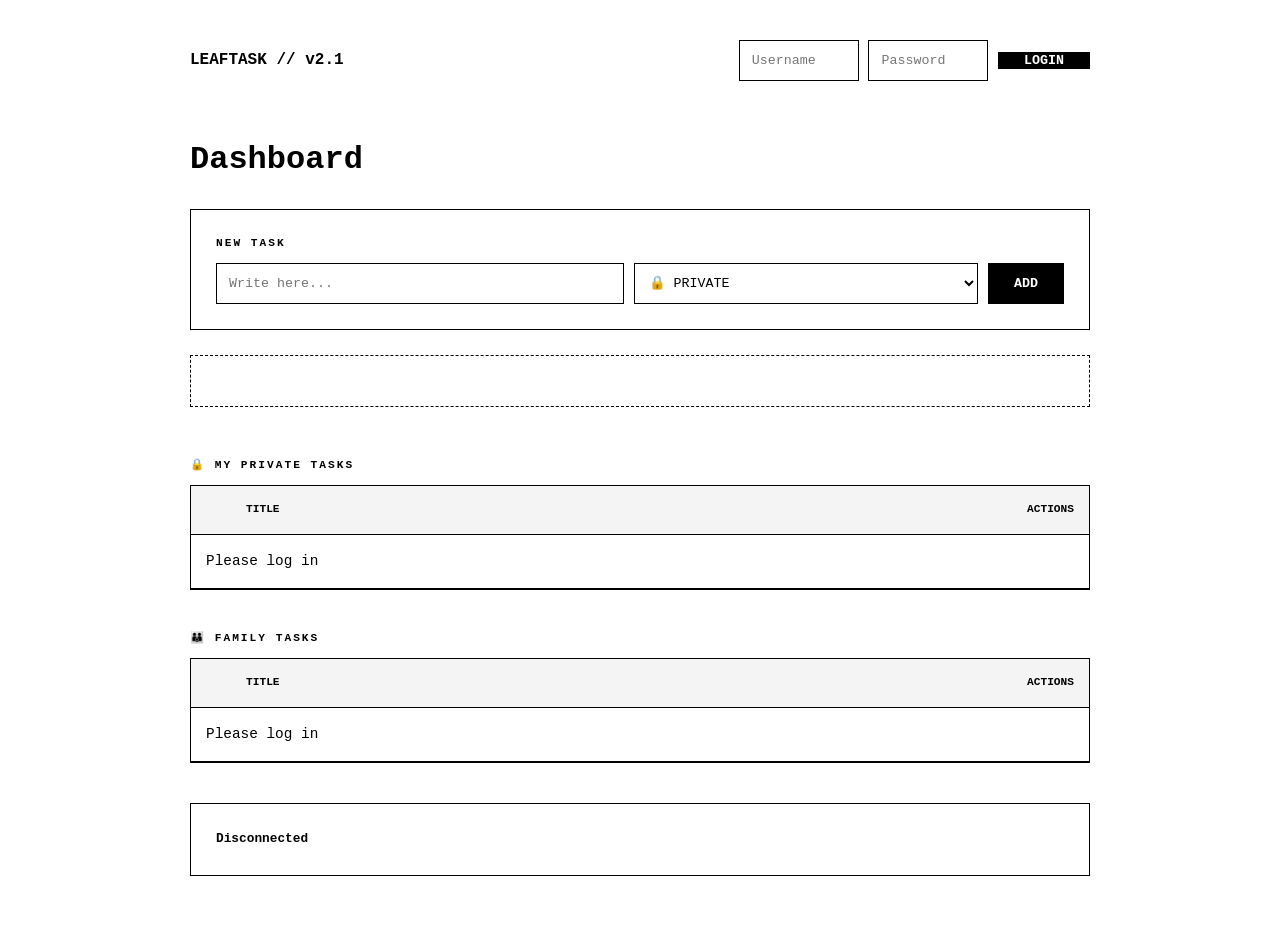
<file: public/index.html>
<!DOCTYPE html>
<html lang="en">
<head>
    <meta charset="UTF-8">
    <meta name="viewport" content="width=device-width, initial-scale=1.0">
    <title>LeafTask // Dual</title>
    <link rel="stylesheet" href="styles.css">
</head>
<body>
    <div class="container">
        <nav class="top-nav">
            <span class="logo">LEAFTASK // v2.1</span>
            <div id="auth-zone">
                <div id="login-form">
                    <input type="text" id="userIn" placeholder="Username" style="width: 120px;">
                    <input type="password" id="passIn" placeholder="Password" style="width: 120px;">
                    <button onclick="handleAuth()">LOGIN</button>
                </div>
                <div id="user-logged" style="display:none;">
                    <span id="user-display"></span> | <span id="my-code" style="color: #4CAF50; font-weight: bold;"></span>
                    <button class="action-btn" onclick="logout()" style="margin-left: 10px;">LOGOUT</button>
                </div>
            </div>
        </nav>

        <header>
            <h1>Dashboard</h1>
        </header>

        <section class="box">
            <label>NEW TASK</label>
            <div class="input-group">
                <input type="text" id="taskInput" placeholder="Write here...">
                <select id="taskScope" style="border: 1px solid var(--border); font-family: inherit; padding: 0 10px;">
                    <option value="private">🔒 PRIVATE</option>
                    <option value="family">👪 FAMILY</option>
                </select>
                <button id="addBtn" onclick="addTask()">ADD</button>
            </div>
        </section>

        <section class="box" style="border-style: dashed;">
            <div id="family-join-zone">
                <label>JOIN A FAMILY (CODE)</label>
                <div class="input-group">
                    <input type="text" id="destCode" placeholder="ABCD123" maxlength="7">
                    <button onclick="joinFamily()">JOIN</button>
                </div>
            </div>
            
            <div id="family-info-zone" style="display:none; margin-top:10px;">
                <label>FAMILY MEMBERS</label>
                <div id="memberList"></div>
                <button class="action-btn" onclick="leaveFamily()" style="margin-top:15px; margin-left:0;">Leave family</button>
            </div>
        </section>

        <div class="task-section">
            <label>🔒 MY PRIVATE TASKS</label>
            <section class="box" style="padding: 0;">
                <table>
                    <thead>
                        <tr><th width="40"></th><th>TITLE</th><th class="text-right">ACTIONS</th></tr>
                    </thead>
                    <tbody id="privateTaskBody"></tbody>
                </table>
            </section>
        </div>

        <div style="margin-top: 40px;">
            <label>👪 FAMILY TASKS</label>
            <section class="box" style="padding: 0;">
                <table>
                    <thead>
                        <tr><th width="40"></th><th>TITLE</th><th class="text-right">ACTIONS</th></tr>
                    </thead>
                    <tbody id="familyTaskBody"></tbody>
                </table>
            </section>
        </div>

        <footer class="box stats-box">
            <span id="stats">Loading...</span>
        </footer>
    </div>
    <script src="app.js"></script>
</body>
</html>
</file>
<file: public/styles.css>
:root {
    --bg: #ffffff;
    --text: #000000;
    --border: #000000;
    --hover: #f4f4f4;
}

/* RESET & BASE */
* { 
    box-sizing: border-box; 
    margin: 0; 
    padding: 0; 
}

body {
    font-family: 'Courier New', Courier, monospace;
    background-color: var(--bg);
    color: var(--text);
    line-height: 1.6;
    padding: 40px 20px;
    text-rendering: optimizeLegibility;
    -webkit-font-smoothing: antialiased;
}

.container { 
    max-width: 900px; 
    margin: 0 auto; 
}

/* NAVIGATION */
.top-nav { 
    display: flex; 
    justify-content: space-between; 
    align-items: center;
    margin-bottom: 60px; 
    font-weight: bold; 
}

#auth-zone {
    display: flex;
    align-items: center;
    min-height: 40px; 
}

h1 { 
    font-size: 2rem; 
    margin-bottom: 30px; 
    font-weight: 900; 
    line-height: 1.2;
    min-height: 1.2em; 
}


.box { 
    border: 1px solid var(--border); 
    padding: 25px; 
    margin-bottom: 25px; 
    background: var(--bg);
    contain: layout; 
}

label { 
    display: block; 
    font-size: 0.7rem; 
    font-weight: bold; 
    margin-bottom: 10px; 
    letter-spacing: 2px; 
    text-transform: uppercase;
}


.input-group { 
    display: flex; 
    gap: 10px; 
}

input, select {
    flex-grow: 1;
    border: 1px solid var(--border);
    padding: 12px;
    font-family: inherit;
    outline: none;
    background: var(--bg);
}

button {
    background: var(--text);
    color: var(--bg);
    border: 1px solid var(--border);
    padding: 0 25px;
    cursor: pointer;
    font-weight: bold;
    font-family: inherit;
    transition: background 0.2s, color 0.2s;
}

button:hover { 
    background: var(--bg); 
    color: var(--text); 
}


.task-section {
    margin-top: 50px;
}

table { 
    width: 100%; 
    border-collapse: collapse; 
    table-layout: fixed;
}

th { 
    text-align: left; 
    font-size: 0.7rem; 
    padding: 15px; 
    border-bottom: 1px solid var(--border); 
    background: var(--hover); 
}

td { 
    padding: 15px; 
    border-bottom: 1px solid var(--border); 
    font-size: 0.9rem; 
    word-wrap: break-word;
}

tbody {
    min-height: 100px;
}

.text-right { text-align: right; }

.action-btn { 
    background: none; 
    color: var(--text); 
    padding: 0; 
    border: none; 
    text-decoration: underline; 
    font-size: 0.7rem; 
    margin-left: 10px; 
}

.completed { 
    text-decoration: line-through; 
    opacity: 0.6;
}

#my-code {
    user-select: all; 
    cursor: pointer;
    font-family: 'Courier New', Courier, monospace; 
    display: inline-block;
    color: #4CAF50;
    font-weight: bold;
    min-width: 80px; 
    text-align: center;
}

.stats-box { 
    font-size: 0.8rem; 
    font-weight: bold; 
    margin-top: 40px;
}
</file>
